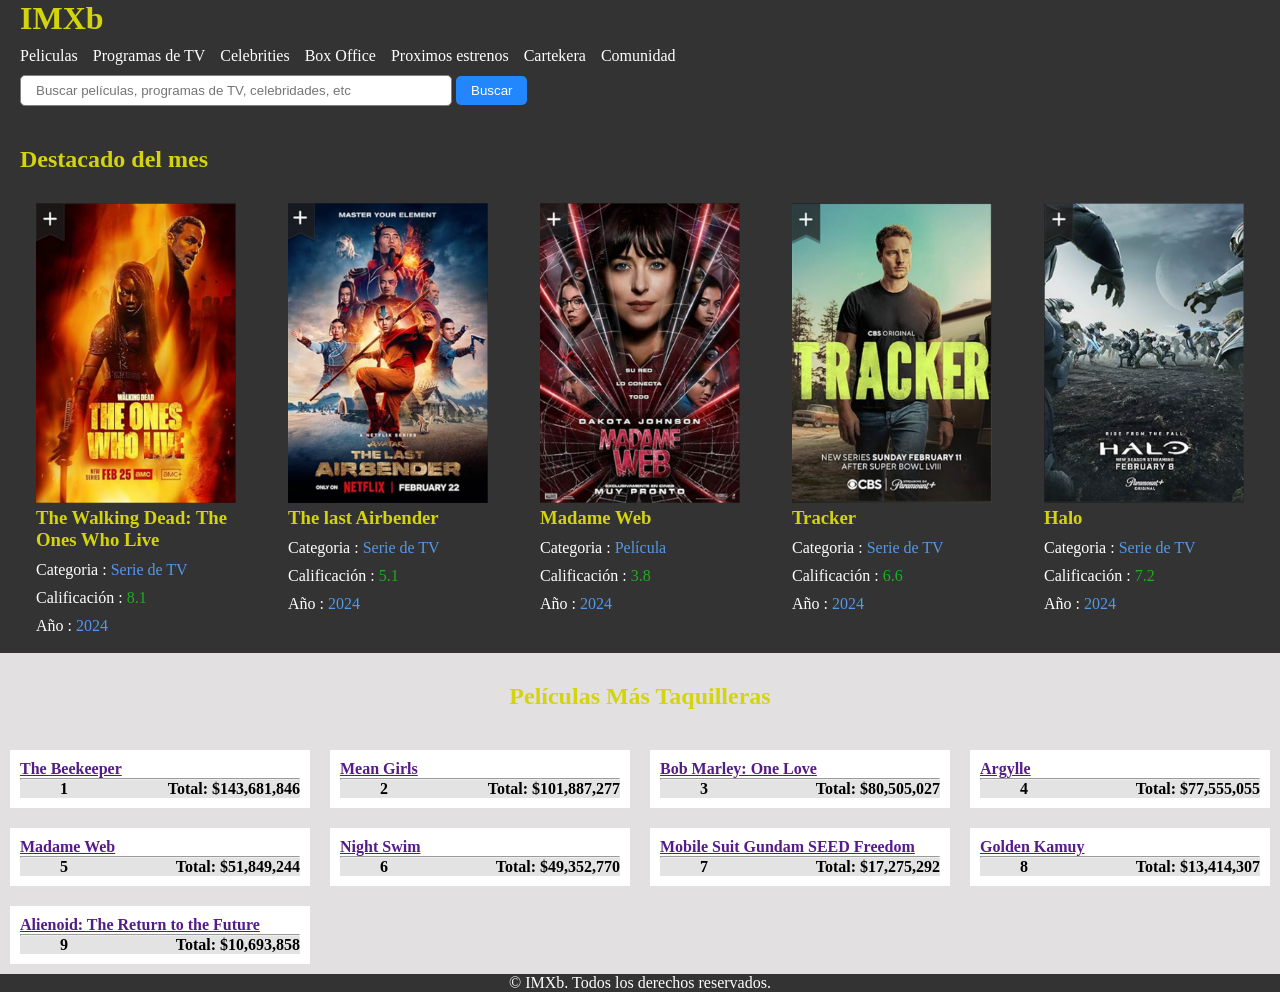
<file: index.html>
<!DOCTYPE html>
<html lang="en">
  <head>
    <meta charset="UTF-8" />
    <meta name="viewport" content="width=device-width, initial-scale=1.0" />
    <title>IMXb</title>
    <link rel="stylesheet" href="/style.css" />
  </head>
  <body>
    <header>
      <h1 style="color: var(--yellow)">IMXb</h1>
      <nav>
        <ul>
          <li><a href="">Peliculas</a></li>
          <li><a href="">Programas de TV</a></li>
          <li><a href="">Celebrities</a></li>
          <li><a href="">Box Office</a></li>
          <li><a href="">Proximos estrenos</a></li>
          <li><a href="">Cartekera</a></li>
          <li><a href="">Comunidad</a></li>
        </ul>
      </nav>
      <div>
        <input
          type="text"
          placeholder="Buscar películas, programas de TV, celebridades, etc"
        />
        <button>Buscar</button>
      </div>
    </header>
    <main>
      <article style="margin: 0 20px">
        <h2 class="yellow_subtitle">Destacado del mes</h2>
        <section class="section-movies">
          <div class="movie-poster">
            <img src="./assets/thewalkingdead.png" alt="" />
            <h3 class="yellow_subtitle">The Walking Dead: The Ones Who Live</h3>
            <p>Categoria : <span class="blue-color">Serie de TV</span></p>
            <p>Calificación : <span class="green-color">8.1</span></p>
            <p>Año : <span class="blue-color">2024</span></p>
          </div>
          <div class="movie-poster">
            <img src="./assets/avatar.png" alt="" />
            <h3 class="yellow_subtitle">The last Airbender</h3>
            <p>Categoria : <span class="blue-color">Serie de TV</span></p>
            <p>Calificación : <span class="green-color">5.1</span></p>
            <p>Año : <span class="blue-color">2024</span></p>
          </div>
          <div class="movie-poster">
            <img src="./assets/madameweb.png" alt="" />
            <h3 class="yellow_subtitle">Madame Web</h3>
            <p>Categoria : <span class="blue-color">Película</span></p>
            <p>Calificación : <span class="green-color">3.8</span></p>
            <p>Año : <span class="blue-color">2024</span></p>
          </div>
          <div class="movie-poster">
            <img src="./assets/tracker.png" alt="" />
            <h3 class="yellow_subtitle">Tracker</h3>
            <p>Categoria : <span class="blue-color">Serie de TV</span></p>
            <p>Calificación : <span class="green-color">6.6</span></p>
            <p>Año : <span class="blue-color">2024</span></p>
          </div>
          <div class="movie-poster">
            <img src="./assets/halo.png" alt="" />
            <h3 class="yellow_subtitle">Halo</h3>
            <p>Categoria : <span class="blue-color">Serie de TV</span></p>
            <p>Calificación : <span class="green-color">7.2</span></p>
            <p>Año : <span class="blue-color">2024</span></p>
          </div>
        </section>
      </article>
      <article class="article-best-movies">
        <h2 class="yellow_subtitle" style="text-align: center; padding: 30px; font: bold;">
          Películas Más Taquilleras
        </h2>
        <section class="section-best-movies">
          <div class="best-movie-container">
            <a href="">The Beekeeper</a>
            <hr />
            <div class="best-movie-information">
              <span> 1 </span>
              <p>Total: $143,681,846</p>
            </div>
          </div>
          <div class="best-movie-container">
            <a href="">Mean Girls</a>
            <hr />
            <div class="best-movie-information">
              <span> 2 </span>
              <p>Total: $101,887,277</p>
            </div>
          </div>
          <div class="best-movie-container">
            <a href="">Bob Marley: One Love</a>
            <hr />
            <div class="best-movie-information">
              <span> 3 </span>
              <p>Total: $80,505,027</p>
            </div>
          </div>
          <div class="best-movie-container">
            <a href="">Argylle</a>
            <hr />
            <div class="best-movie-information">
              <span> 4 </span>

              <p>Total: $77,555,055</p>
            </div>
          </div>
          <div class="best-movie-container">
            <a href="">Madame Web</a>
            <hr />
            <div class="best-movie-information">
              <span> 5 </span>
              <p>Total: $51,849,244</p>
            </div>
          </div>
          <div class="best-movie-container">
            <a href="">Night Swim</a>
            <hr />
            <div class="best-movie-information">
              <span> 6 </span>
              <p>Total: $49,352,770</p>
            </div>
          </div>
          <div class="best-movie-container">
            <a href="">Mobile Suit Gundam SEED Freedom</a>
            <hr />
            <div class="best-movie-information">
              <span> 7 </span>
              <p>Total: $17,275,292</p>
            </div>
          </div>
          <div class="best-movie-container">
            <a href="">Golden Kamuy</a>
            <hr />
            <div class="best-movie-information">
              <span> 8 </span>
              <p>Total: $13,414,307</p>
            </div>
          </div>
          <div class="best-movie-container">
            <a href="">Alienoid: The Return to the Future</a>
            <hr />
            <div class="best-movie-information">
              <span> 9 </span>
              <p>Total: $10,693,858</p>
            </div>
          </div>
        </section>
      </article>
    </main>
    <footer>
      <p>&copy; IMXb. Todos los derechos reservados.</p>
    </footer>
  </body>
</html>
</file>
<file: style.css>
@font-face {
  font-family: "Roboto";
  src: url("fonts/Roboto-Regular.ttf") format("truetype");
}

.font-roboto {
  font-family: "Roboto", sans-serif;
}

* {
  padding: 0;
  margin: 0;
  border-radius: border-box;
  --blue: rgb(34, 135, 252);
  --light-blue: rgb(84, 152, 230);
  --yellow: rgb(212, 212, 13);
  --background-color: #333333;
  --green: rgb(29, 175, 29);
}

body {
  background: var(--background-color);
  min-height: 100vh;
}

header {
  margin: 0 20px;
  margin-bottom: 40px;
  display: flex;
  flex-direction: column;
  gap: 10px;

  & > nav > ul {
    display: flex;
    list-style: none;
    gap: 15px;

    & > li > a {
      color: white;
      text-decoration: none;
    }
  }

  & > div {
    & > input {
      border-radius: 5px;
      outline: none;
      border: 1px solid gray;
      padding: 7px 15px;
      width: clamp(200px, 50%, 400px);
    }

    & > button {
      border-radius: 5px;
      padding: 7px 15px;
      border: none;
      background: var(--blue);
      color: white;
      cursor: pointer;
    }
  }
}

.article-movies {
  margin: 0 20px;
}

.section-movies {
  margin-top: 30px;
  min-height: 400px;
  height: 100%;
  display: grid;
  gap: 20px;
  place-items: center;
  grid-template-columns: repeat(auto-fit, minmax(200px, 1fr));
}

.article-best-movies {
  background: rgb(226, 224, 224);

  & > .section-best-movies {
    display: grid;
    grid-template-columns: repeat(auto-fit, minmax(300px, 1fr));

    & .best-movie-information {
      display: flex;
      justify-content: space-between;
      background: #e4e3e3;
    }
  }
}

.best-movie-container {
  padding: 10px;
  margin: 10px;
  background: white;

  & > a {
    font-weight: bolder;
  }
}

.best-movie-information > a {
  font-weight: bold;
}
.best-movie-information > span {
  margin-left: 40px;
  font-weight: bold;
}
.best-movie-information > p {
  font-weight: bold;
}

.add-movie {
  position: absolute;
  left: 0;
  top: 0;
}

.movie-poster {
  position: relative;
  min-height: 450px;
  width: 200px;
  & > p {
    color: white;
    margin: 10px 0;
    text-wrap: wrap;
    width: 100%;
  }

  & > img {
    width: 200px;
    aspect-ratio: 2 / 3;
  }
}

.blue-color {
  color: var(--light-blue);
}

.green-color {
  color: var(--green);
}

.yellow_subtitle {
  color: var(--yellow);
  
}

footer {
  text-align: center;
  color: white;
}
</file>
<file: Actividad 1/style.css>
* {
  padding: 0;
  margin: 0;
  border-radius: border-box;
  --blue: rgb(34, 135, 252);
  --light-blue: rgb(84, 152, 230);
  --yellow: rgb(212, 212, 13);
  --background-color: #333333;
  --green: rgb(29, 175, 29);
}

body {
  background: var(--background-color);
  min-height: 100vh;
}

header {
  margin: 0 20px;
  margin-bottom: 40px;
  display: flex;
  flex-direction: column;
  gap: 10px;

  & > nav > ul {
    display: flex;
    list-style: none;
    gap: 15px;

    & > li > a {
      color: white;
      text-decoration: none;
    }
  }

  & > div {
    & > input {
      border-radius: 5px;
      outline: none;
      border: 1px solid gray;
      padding: 7px 15px;
      width: clamp(200px, 50%, 400px);
    }

    & > button {
      border-radius: 5px;
      padding: 7px 15px;
      border: none;
      background: var(--blue);
      color: white;
      cursor: pointer;
    }
  }
}

.article-movies {
  margin: 0 20px;
}

.section-movies {
  margin-top: 30px;
  min-height: 400px;
  height: 100%;
  display: grid;
  gap: 20px;
  place-items: center;
  grid-template-columns: repeat(auto-fit, minmax(200px, 1fr));
}

.article-best-movies {
  background: rgb(226, 224, 224);

  & > .section-best-movies {
    display: grid;
    grid-template-columns: repeat(auto-fit, minmax(300px, 1fr));

    & .best-movie-information {
      display: flex;
      justify-content: space-between;
      background: #e4e3e3;
    }
  }
}

.best-movie-container {
  padding: 10px;
  margin: 10px;
  background: white;

  & > a {
    font-weight: bolder;
  }
}

.best-movie-information > a {
  font-weight: bold;
}
.best-movie-information > span {
  margin-left: 40px;
  font-weight: bold;
}
.best-movie-information > p {
  font-weight: bold;
}

.add-movie {
  position: absolute;
  left: 0;
  top: 0;
}

.movie-poster {
  position: relative;
  min-height: 450px;
  width: 200px;
  & > p {
    color: white;
    margin: 10px 0;
    text-wrap: wrap;
    width: 100%;
  }

  & > img {
    width: 200px;
    aspect-ratio: 2 / 3;
  }
}

.blue-color {
  color: var(--light-blue);
}

.green-color {
  color: var(--green);
}

.yellow_subtitle {
  color: var(--yellow);
  
}

footer {
  text-align: center;
  color: white;
}
</file>
